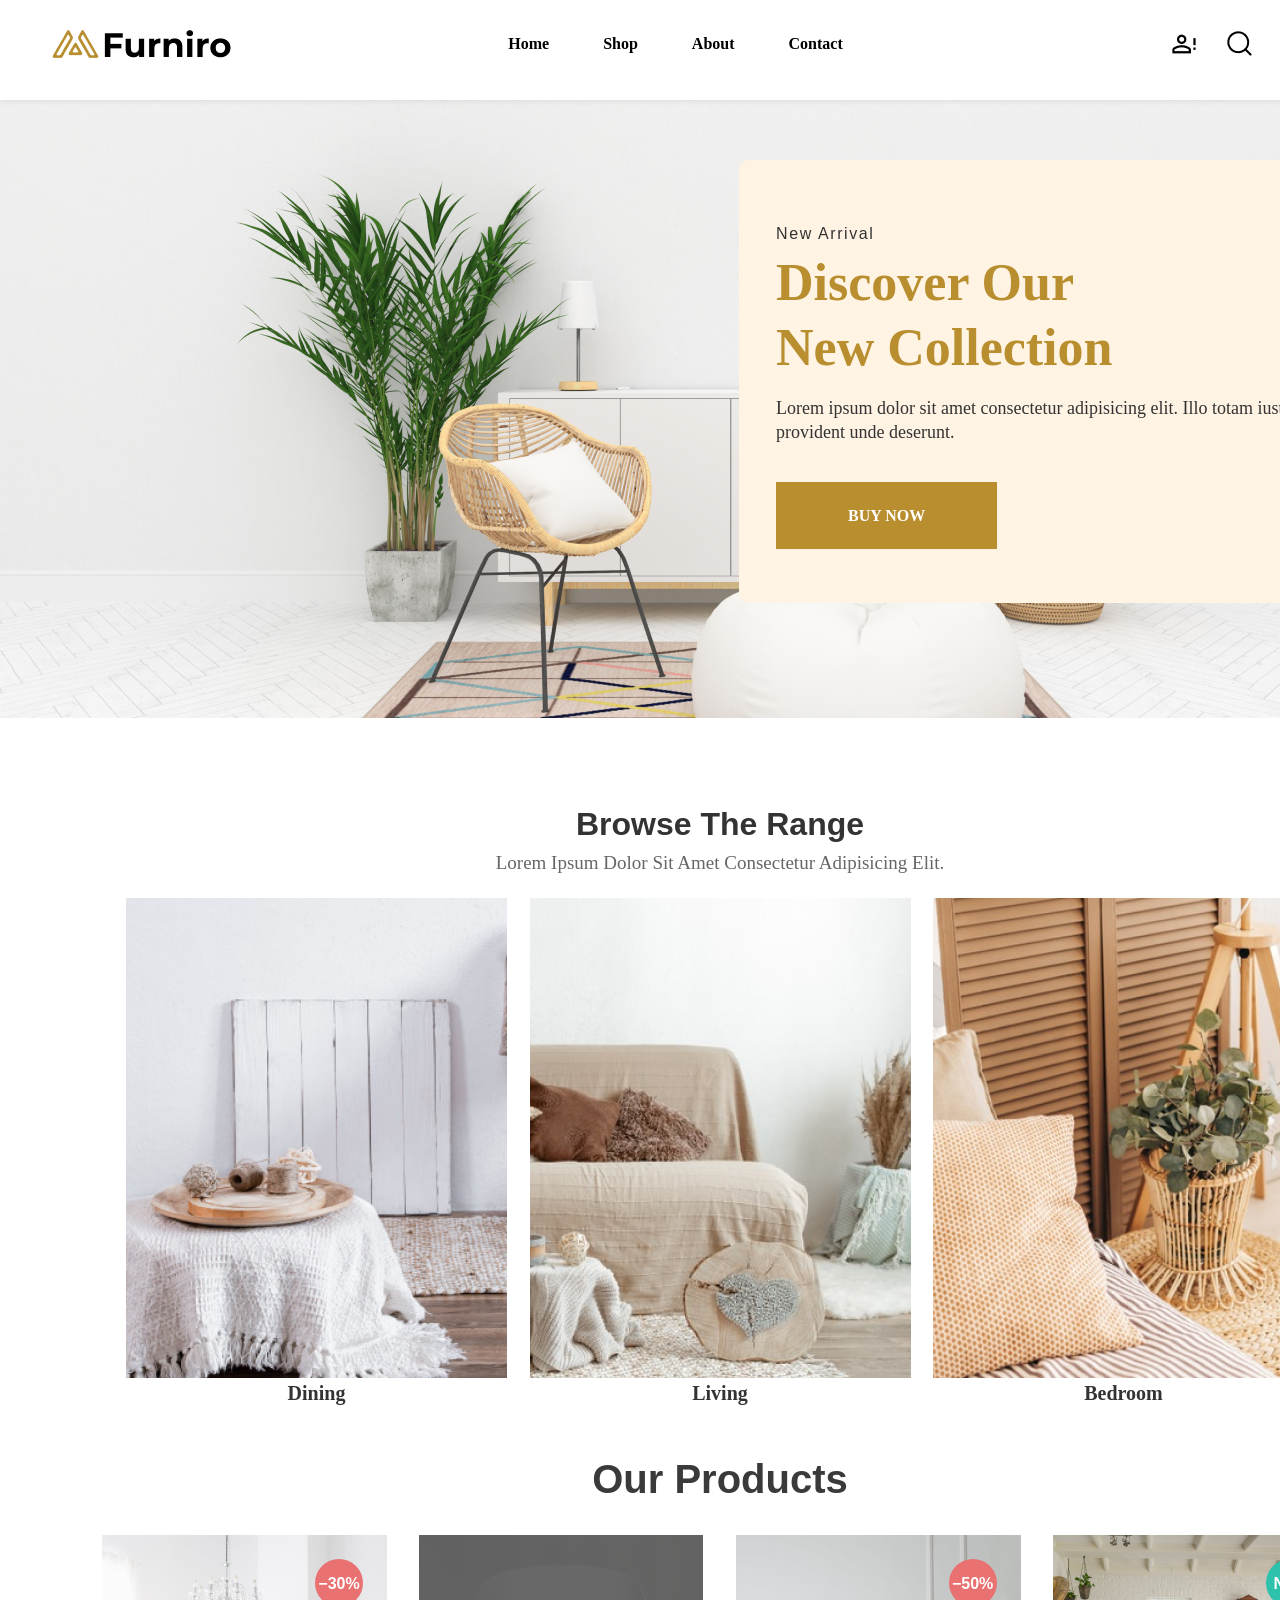
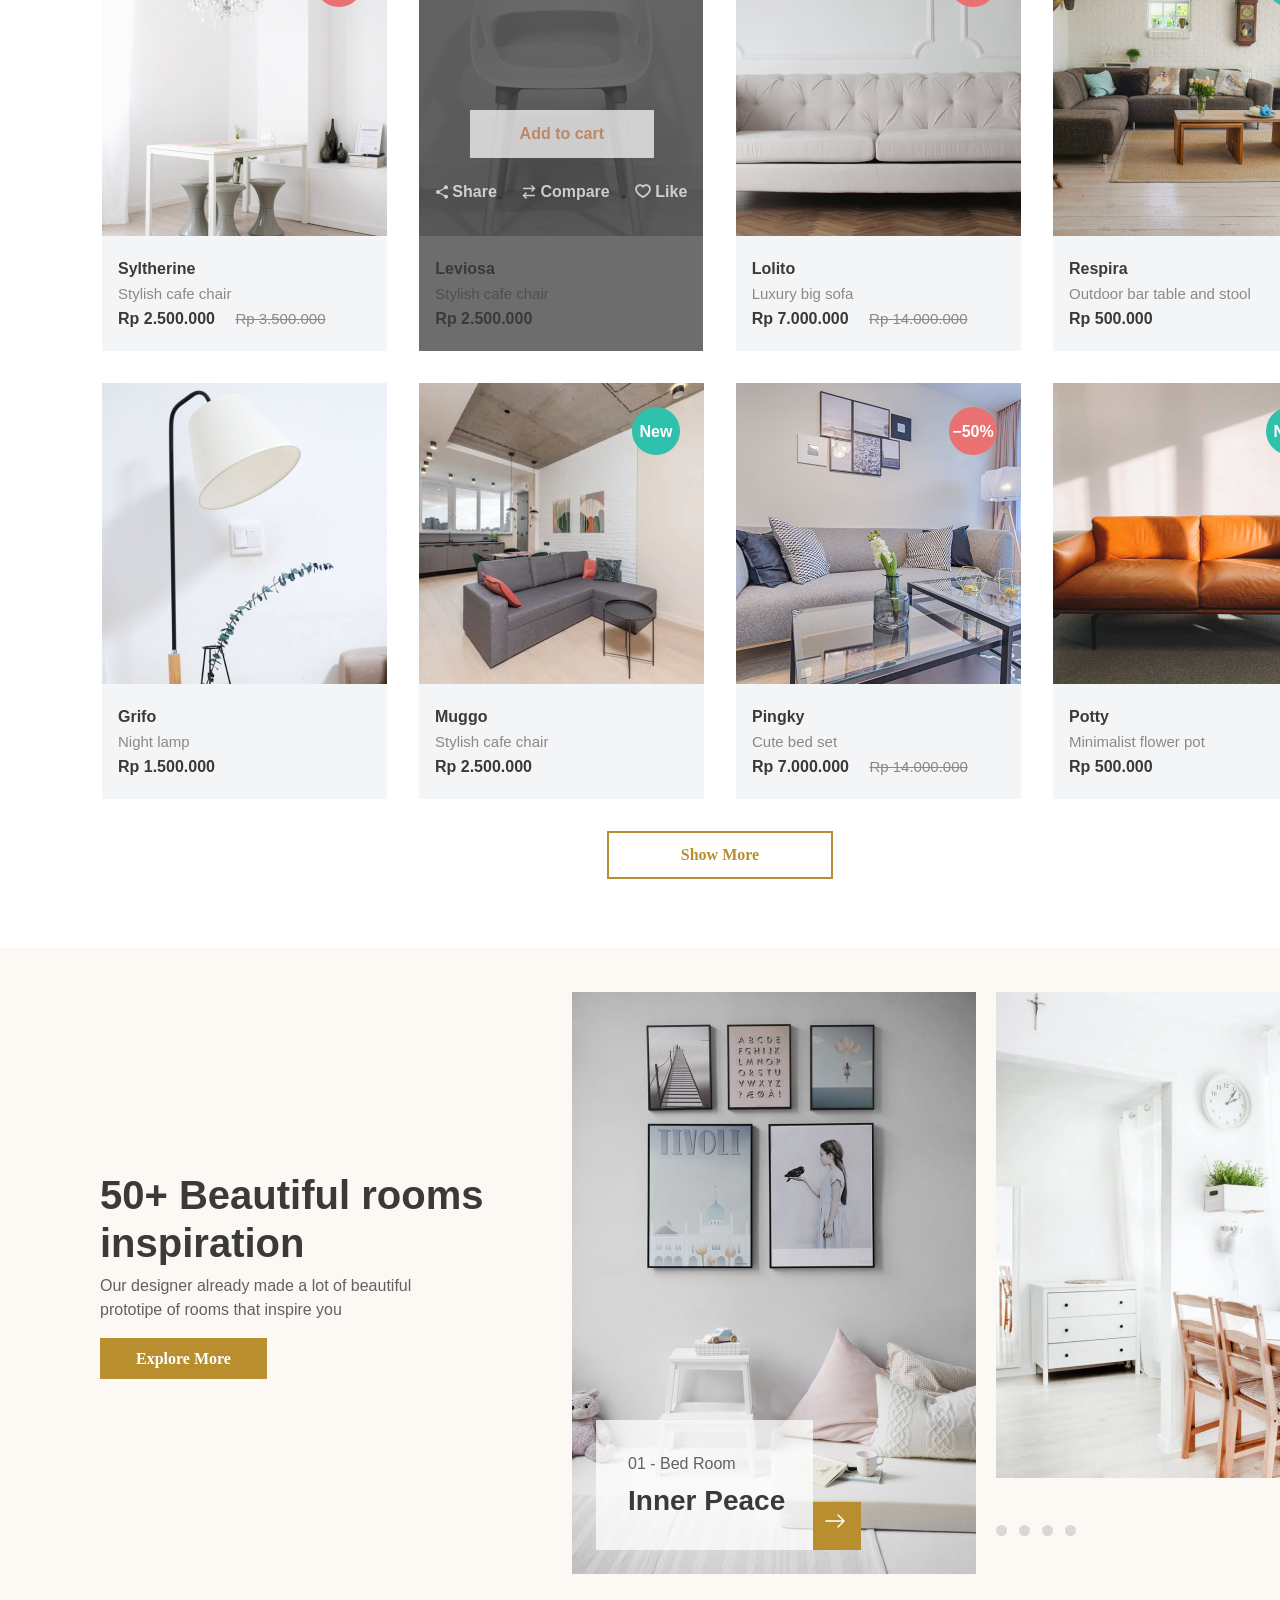
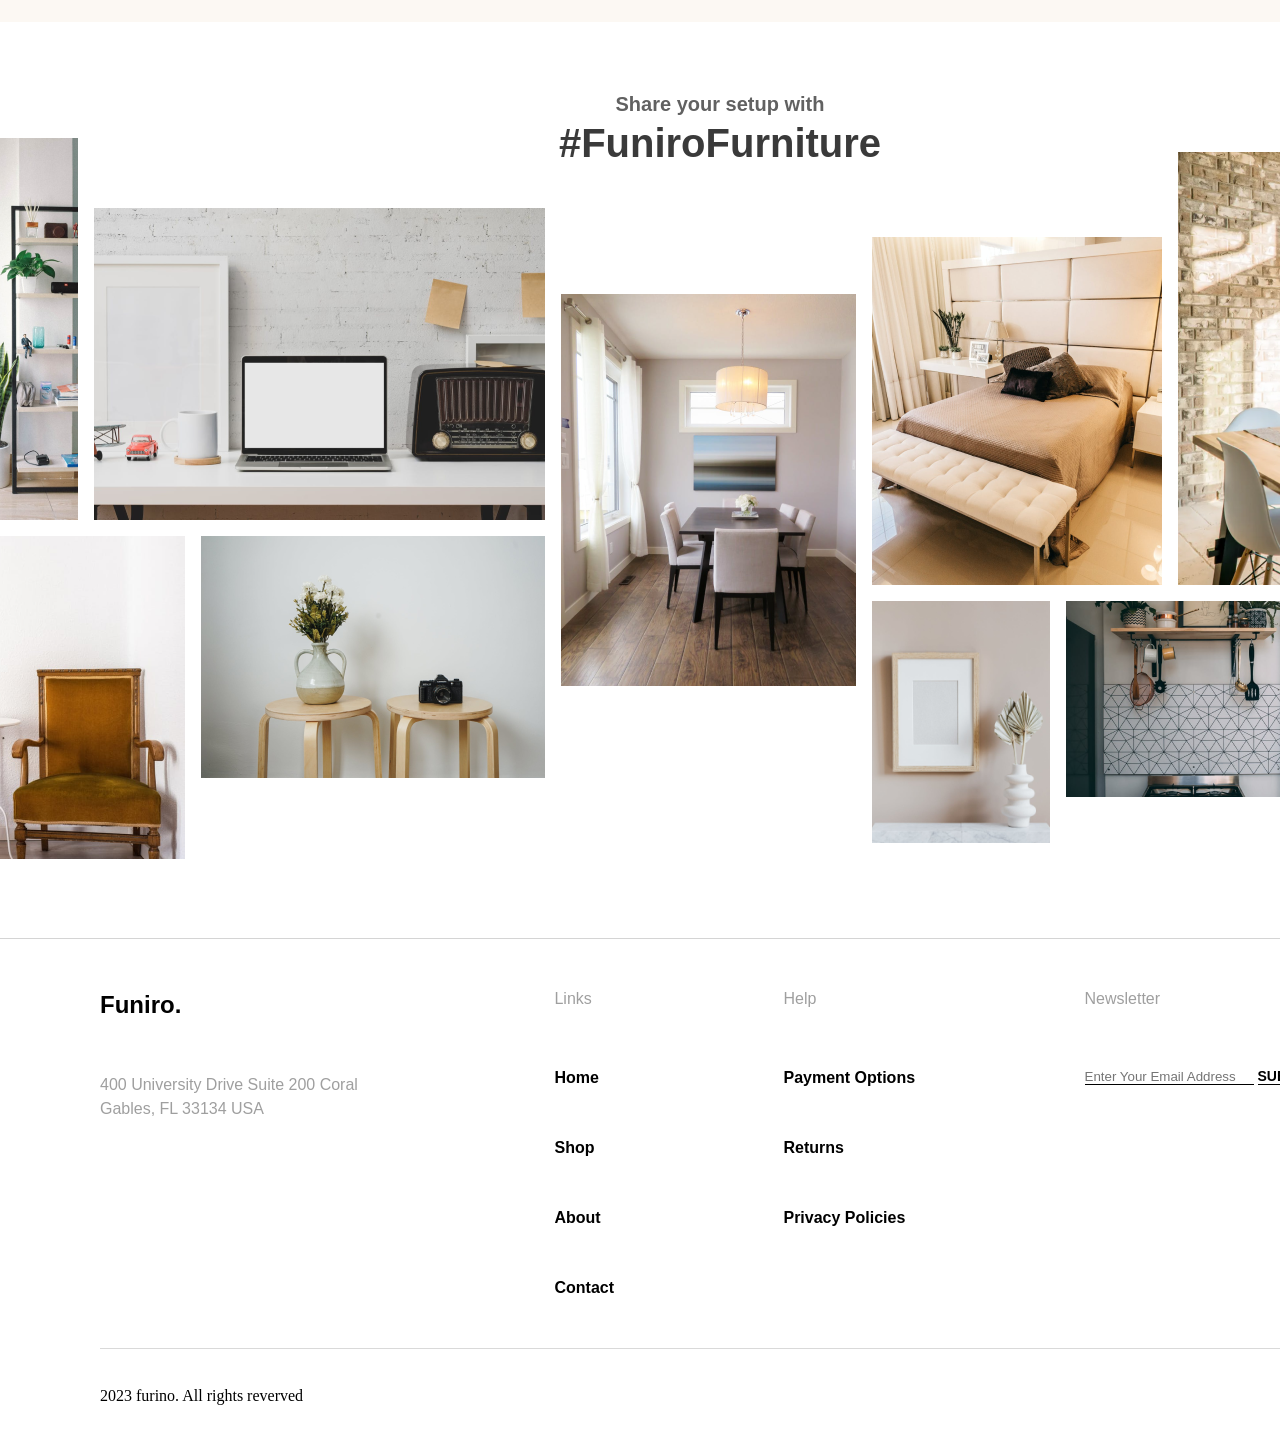
<file: index.html>
<!DOCTYPE html>
<html lang="en">
<head>
    <meta charset="UTF-8">
    <meta name="viewport" content="width=device-width, initial-scale=1.0">
    <title>landingpage</title>
    <link rel="stylesheet" href="hp.css">
</head>
<body>
    <div class="container">
        <div class="mainpage">
        <nav class="navigation">
            <div class="navbox">
                <div class="navleft">
                <img style="position: relative; top: 2px;" src="./images/Meubel House_Logos-05.png" alt="" >
                <img src="./images/SkinClinic.png" alt="">
                </div>
                <div class="linksnav">
                <a href="#">Home</a>
                <a href="#">Shop</a>
                <a href="#">About</a>
                <a href="#">Contact</a>
                </div>
                <div class="navright">
                    <img src="./images/mdi_account-alert-outline.png" alt="">
                    <img src="./images/akar-icons_search.png" alt="">
                    <img src="./images/akar-icons_heart.png" alt="">
                    <img src="./images/ant-design_shopping-cart-outlined.png" alt="">
                </div>
            </div>
        </nav>
        <section class="sect1">
            <div class="sectbox">
                <h3>New Arrival</h3>
                <h1>Discover Our <br> New Collection</h1>
                <p>Lorem ipsum dolor sit amet consectetur adipisicing elit. Illo totam iusto, qui provident unde deserunt.
                </p>
                <a href="#">Buy Now</a>
            </div>
        </section>
        </div>
        <section class="sect2">
            <div class="range">
                <h3>Browse the range</h3>
                <p>Lorem ipsum dolor sit amet consectetur adipisicing elit.</p>
            </div>
            <div class="Brange">
                <div><img src="./images/image 106.png" alt=""> <p>Dining</p> </div>
                <div><img src="./images/image 100.png" alt=""> <p>Living</p> </div>
                <div><img src="./images/image 101.png" alt=""> <p>Bedroom</p> </div>
            </div>
        </section>
        <section class="sect3">
            <div class="products">
                <h2>our products</h2>
            </div>
            <div class="p1">
                <div class="tagp"> <div class="discount-img"> <img src="./images/image 1.png" alt="" > 
                <p class="discount-circle"><span id="descC">&minus;30&percnt;</span></p></div> 
                <div class="textp"><p>Syltherine <br> <span id="desc">Stylish cafe chair</span></p>
                <p>Rp 2.500.000 <span id="desc2">Rp 3.500.000</span></p></div> </div>
                <div class="tagp"><img src="./images/image 2.png" alt=""> 
                <div class="leviosa">
                    <div class="levibtn"><button><a href="#">Add to cart</a></button></div>
                    <div class="levi">
                    <div style="display: inline;"><img src="./images/Vector.png" alt=""> <p>Share</p></div>
                    <div><img src="./images/Vector (1).png" alt=""> <p>Compare</p></div>
                    <div><img src="./images/Vector (2).png" alt=""> <p>Like</p></div>
                    </div>
                </div>
                <div class="textp"><p>Leviosa <br> <span id="desc">Stylish cafe chair</span></p>
                <div class="overflow"></div>
                <p>Rp 2.500.000 </p></div></div>
                <div class="tagp"> <div class="discount-img"><img src="./images/image 3.png" alt=""> <p class="discount-circle"><span id="descC">&minus;50&percnt;</span></p></div>
                <div class="textp"><p>Lolito <br> <span id="desc">Luxury big sofa</span></p>
                <p>Rp 7.000.000 <span id="desc2">Rp 14.000.000</span></p></div></div>
                <div class="tagp"> <div class="discount-img"><img src="./images/image 4.png" alt=""> <p class="new-circle"><span class="descC">New</span></p></div>
                <div class="textp"><p>Respira <br> <span id="desc">Outdoor bar table and stool</span></p>
                <p>Rp 500.000</p></div></div>
            </div>

            <div class="p2">
                <div class="tagp"> <img src="./images/image 9.png" alt="" >
                <div class="textp"><p>Grifo <br> <span id="desc">Night lamp</span></p>
                <p>Rp 1.500.000 </p> </div></div>
                <div class="tagp"> <div class="discount-img"><img src="./images/image 6.png" alt=""> <p class="new-circle"><span class="descC">New</span></p> </div>
                <div class="textp"><p>Muggo <br> <span id="desc">Stylish cafe chair</span></p>
                <p>Rp 2.500.000 </p></div></div>
                <div class="tagp"> <div class="discount-img"><img src="./images/image 7.png" alt="">  <p class="discount-circle"><span id="descC">&minus;50&percnt;</span></p></div>
                <div class="textp"><p>Pingky <br> <span id="desc">Cute bed set</span></p>
                <p>Rp 7.000.000 <span id="desc2">Rp 14.000.000</span></p></div></div>
                <div class="tagp"> <div class="discount-img"><img src="./images/image 8.png" alt=""> <p class="new-circle"><span class="descC">New</span></p> </div>
                <div class="textp"><p>Potty <br> <span id="desc">Minimalist flower pot</span></p>
                <p>Rp 500.000</p></div></div>
            </div>
            <div class="showmore"><a href="#">show more</a></div> 
        </section>
        <section class="sect4">
            <div class="inspo">
            <div class="room">
                <h2>50+ Beautiful rooms 
inspiration</h2>
                <p>Our designer already made a lot of beautiful <br>prototipe of rooms that inspire you
                </p>
                <a href="#">Explore More</a>
            </div>
            <div class="aRoom"><img src="./images/Rectangle 24.png" alt="">
            <div class="room1">
                <p >01 - Bed Room</p>
                <h2>Inner Peace</h2>
            </div>
            <div class="vect1"><a href="#"><img src="./images/Vector 1.png" alt=""></a></div>
            </div>
            <div class="bRoom"><img src="./images/Rectangle 25.png" alt="">
            <div class="radio"><input style="" type="radio" name="" id="">
            <input type="radio" name="" id="">
            <input type="radio" name="" id="">
            <input type="radio" name="" id=""></div>
            <div class="vect2"><a href="#"><img src="./images/Right 24px.png" alt=""></a></div>
            </div>
            <div class="cRoom">
            <img src="./images/Rectangle 26 (1).png" alt="">
            </div>
            </div>
        </section>
        <section class="sect5">
            <div class="future">
                <div class="share">
                <p>Share your setup with</p>
                <h2>#FuniroFurniture</h2>
                </div>
               <div class="desmain">
                <div class="des1">
                    <img class="one" src="./images/Rectangle 36.png" alt="">
                    <img class="two" src="./images/Rectangle 38.png" alt="">
                    <img class="three" src="./images/Rectangle 40.png" alt="">
                    <img class="four" src="./images/Rectangle 43.png" alt="">
                    <img class="five" src="./images/Rectangle 45.png" alt="">
                </div>
                <div class="des2">
                    <img class="six" src="./images/Rectangle 37.png" alt="">
                    <img class="seven" src="./images/Rectangle 39.png" alt="">
                    <img class="eight" src="./images/Rectangle 41.png" alt="">
                    <img class="nine" src="./images/Rectangle 44.png" alt="">
                </div>
               </div> 
            </div>
        </section>
        <footer class="footer">
            <div class="footcontain">
                <div class="footrow">
                <div class="foot1">
                <h3>Funiro.</h3>    
                <p>400 University Drive Suite 200 Coral Gables, FL 33134 USA</p>
                </div> 
                <div class="foot2">
                <p>Links</p>
                <a href="#">Home</a>
                <a href="#">Shop</a>
                <a href="#">About</a>
                <a href="#">Contact</a>
                </div>
                <div class="foot3">
                <p>Help</p>
                <a href="#">Payment Options</a>
                <a href="#">Returns</a>
                <a href="#">Privacy Policies</a>
                </div>
                <div class="foot4">
                <p>Newsletter</p>
                <input type="email" placeholder="Enter Your Email Address" name="" id="">
                <button style="background-color: inherit; border: none;" type="submit"><label for="email"> <span class="sub">SUBSCRIBE</span></button></label>
                </div>
                </div>

                <div class="footbottom">
                <p>2023 furino. All rights reverved</p>
                </div>
            </div>
        </footer>
    </div>
</body>
</html>
</file>
<file: hp.css>
* {
  margin: 0;
  padding: 0;
  box-sizing: border-box;
}

.container {
  padding: 0;
  width: 1440px;
}

.mainpage {
  position: relative;
  width: 100%;
  height: 800px;
  background-image: url(./images/scandinavian-interior-mockup-wall-decal-background\ 1.png);
  background-size: contain;
  background-repeat: no-repeat;
}

.navigation {
  background-color: #fff;
  box-shadow: 0 0 7px 0 #ced3da;
  padding: 25px 50px;
  height: 100px;
}

.navbox {
  position: relative;
  display: flex;
  justify-content: space-between;
  align-items: center;
}

/* .navleft, .navbox, .linksnav, .navright, .sectbox h3, .sectbox h1, .sectbox p, .sectbox a, .sect2, .range, .Brange, .Brange div, .Brange div img, .p1 div p{
    border: 2px solid;
} */

.linksnav a {
  text-decoration: none;
  color: black;
  font-size: 16px;
  font-weight: bolder;
  line-height: 24px;
  margin-right: 50px;
  font-family: "Times New Roman", Times, serif;
}

.navright img {
  /* border: 2px solid; */
  justify-content: center;
  margin-right: 24px;
  position: relative;
  top: 2px;
}

.sect1 {
  position: absolute;
  border: transparent;
  background-color: #fff3e3;
  width: 643px;
  height: 443px;
  top: 160px;
  left: 739px;
  border-radius: 10px;
}

.sectbox {
  padding: 62px 39px 43px 37px;
}

.sectbox h3 {
  color: #333333;
  font-size: 16px;
  font-weight: 500;
  font-family: "Franklin Gothic Medium", "Arial Narrow", Arial, sans-serif;
  line-height: 24px;
  letter-spacing: 0.1em;
}

.sectbox h1 {
  font-size: 52px;
  font-weight: 700;
  font-family: "Times New Roman", Times, serif;
  line-height: 65px;
  color: #b88e2f;
  margin: 4px 0px 16px 0px;
}

.sectbox p {
  font-size: 18px;
  font-weight: 500;
  text-align: left;
  font-family: "Times New Roman", Times, serif;
  line-height: 24px;
  color: #333333;
  margin-bottom: 60px;
}

.sectbox a {
  text-decoration: none;
  padding: 25px 72px;
  background-color: #b88e2f;
  text-transform: uppercase;
  font-size: 16px;
  font-weight: 700;
  font-family: "Times New Roman", Times, serif;
  line-height: 24px;
  color: #fff;
}

.sect2 {
  margin-left: 126px;
  margin-right: 126px;
  background-color: inherit;
}

.range {
  margin-bottom: 20px;
}

.range h3,
.range p,
.discount-circle,
.new-circle {
  text-align: center;
  align-items: center;
  justify-content: center;
}

.range h3 {
  text-transform: capitalize;
  font-family: "Gill Sans", "Gill Sans MT", Calibri, "Trebuchet MS", sans-serif;
  font-size: 32px;
  line-height: 48px;
  font-weight: 700;
  color: #333333;
}

.range p {
  text-transform: capitalize;
  font-family: "Times New Roman", Times, serif;
  font-size: 19px;
  line-height: 30px;
  font-weight: 400;
  color: #666666;
}

.Brange {
  display: flex;
  position: relative;
  justify-content: space-between;
  gap: 20px;
}

.Brange div p {
  font-size: 20px;
  font-weight: 600;
  color: #333333;
  text-align: center;
}

.sect3 {
  margin-left: 102px;
  margin-right: 102px;
  margin-top: 50px;
}

.products {
  margin-bottom: 32px;
}

.products h2 {
  text-transform: capitalize;
  font-size: 40px;
  font-weight: 700;
  line-height: 48px;
  text-align: center;
  font-family: "Gill Sans", "Gill Sans MT", Calibri, "Trebuchet MS", sans-serif;
  color: #3a3a3a;
}

.p1,
.p2 {
  display: flex;
  justify-content: space-between;
  gap: 32px;
}

.p1 .tagp {
  position: relative;
  display: inline-block;
  background-color: #f4f5f7;
}

.textp {
  margin: 16px 30px 20px 16px;
}

.p1 div p {
  /* border: 2px solid; */
  text-align: left;
  font-size: 16px;
  font-family: "Trebuchet MS", "Lucida Sans Unicode", "Lucida Grande",
    "Lucida Sans", Arial, sans-serif;
  line-height: 25px;
  font-weight: 600;
  color: #3a3a3a;
}

.overflow {
  position: absolute;
  top: 0;
  left: 0;
  width: 100%;
  height: 100%;
  background-color: #3a3a3a;
  opacity: 72%;
  pointer-events: none;
}

.leviosa {
  z-index: 1000;
  position: absolute;
  opacity: 72%;
  top: 175px;
  bottom: 175px;
  left: 17px;
  right: 16px;
}

.leviosa div button {
  border: transparent;
  background-color: white;
  padding: 12px 50px;
}

.leviosa .levibtn {
  padding: 0px 25px 24px;
  justify-content: center;
  display: flex;
  align-items: center;
}

.leviosa button a {
  text-decoration: none;
  font-weight: 600;
  font-size: 16px;
  line-height: 24px;
  color: #e89f71;
}

.levi {
  display: flex;
  justify-content: space-between;
  flex-direction: row;
}

.levi div p {
  display: inline;
  position: relative;
  bottom: 2px;
  font-weight: 600;
  font-size: 16px;
  line-height: 24px;
  color: #ffffff;
}

#desc {
  font-size: 15px;
  font-weight: 500;
  color: #898989;
}

#desc2 {
  /* border: 2px solid; */
  margin-left: 16px;
  font-size: 15px;
  font-weight: 400;
  color: #898989;
  text-decoration: line-through;
}

.discount-circle {
  position: absolute;
  top: 24px;
  left: 213px;
  background-color: #e97171;
  border: transparent;
  width: 48px;
  height: 48px;
  border-radius: 50%;
  display: flex;
  padding: 5px 10px;
  font-size: 14px;
  font-weight: bold;
  z-index: 1;
}

#descC {
  color: white;
  align-items: center;
  justify-content: center;
}

.new-circle {
  position: absolute;
  top: 24px;
  left: 213px;
  background-color: #2ec1ac;
  border: transparent;
  width: 48px;
  height: 48px;
  border-radius: 50%;
  display: flex;
  padding: 5px 10px;
  font-size: 14px;
  font-weight: bold;
  z-index: 1;
}

.descC {
  color: white;
  align-items: center;
  justify-content: center;
}

.p2 {
  margin-top: 32px;
}

.p2 .tagp {
  position: relative;
  display: inline-block;
  background-color: #f4f5f7;
}

.p2 div p {
  text-align: left;
  font-size: 16px;
  font-family: "Trebuchet MS", "Lucida Sans Unicode", "Lucida Grande",
    "Lucida Sans", Arial, sans-serif;
  line-height: 25px;
  font-weight: 600;
  color: #3a3a3a;
}

.showmore {
  margin-top: 32px;
  margin-bottom: 69px;
  display: flex;
  justify-content: center;
  align-items: center;
}

.showmore a {
  justify-content: center;
  align-items: center;
  border: 2px solid #b88e2f;
  text-decoration: none;
  padding: 10px 72px;
  background-color: #ffffff;
  text-transform: capitalize;
  font-size: 16px;
  font-weight: 700;
  font-family: "Times New Roman", Times, serif;
  line-height: 24px;
  color: #b88e2f;
}

.inspo {
  background-color: #fcf8f3;
  display: flex;
  justify-content: space-between;
  gap: 20px; /*because of my laptop screen size*/
}

.room {
  /* border: 2px solid; */
  margin: 223px 42px auto 100px;
  width: 422px;
}

.room h2 {
  font-size: 40px;
  font-weight: 700;
  line-height: 48px;
  font-family: "Gill Sans", "Gill Sans MT", Calibri, "Trebuchet MS", sans-serif;
  color: #3a3a3a;
}

.room p {
  width: 368px;
  height: 48px;
  margin: 7px auto 25px 0;
  font-size: 16px;
  font-weight: 500;
  line-height: 24px;
  font-family: "Gill Sans", "Gill Sans MT", Calibri, "Trebuchet MS", sans-serif;
  color: #616161;
  text-align: left;
}

.room a {
  text-decoration: none;
  padding: 12px 36px;
  background-color: #b88e2f;
  text-transform: capitalize;
  font-size: 16px;
  font-weight: 700;
  font-family: "Times New Roman", Times, serif;
  line-height: 24px;
  color: #fff;
}

.aRoom,
.bRoom,
.cRoom {
  margin-top: 44px;
  margin-bottom: 44px;
}

.aRoom {
  position: relative;
}

.room1 {
  width: 217px;
  height: 130px;
  /* border: 2px  solid; */
  position: absolute;
  background-color: #ffffffb8;
  top: 428px;
  right: 163px;
  left: 24px;
  bottom: 24px;
}

.room1 p {
  margin: 32px 43px 8px 32px;
  font-size: 16px;
  line-height: 24px;
  font-weight: 500;
  font-family: "Gill Sans", "Gill Sans MT", Calibri, "Trebuchet MS", sans-serif;
  color: #616161;
}

.room1 h2 {
  margin: 0px 0px 32px 32px;
  font-size: 28px;
  line-height: 33.6px;
  font-weight: 600;
  font-family: "Gill Sans", "Gill Sans MT", Calibri, "Trebuchet MS", sans-serif;
  color: #3a3a3a;
}

.vect1 {
  width: 48px;
  height: 48px;
  /* border: 2px solid; */
  position: absolute;
  top: 510px;
  right: 115px;
  left: 241px;
  bottom: 24px;
  background-color: #b88e2f;
}

.vect1 img {
  margin: 12px;
  display: flex;
  justify-content: center;
  align-items: center;
}

.bRoom {
  position: relative;
}

.radio {
  margin-top: 40px;
}

.radio input[type="radio"] {
  appearance: none;
  -webkit-appearance: none;
  -moz-appearance: none;
  width: 11px;
  height: 11px;
  background-color: #d8d8d8;
  border-radius: 50%;
  outline: none;
  cursor: pointer;
  position: relative;
  margin-right: 8px;
  transition: all 0.3s ease;
}

.radio input[type="radio"]:checked {
  width: 27px;
  height: 27px;
  background-color: #fff;
  border: 1px solid #b88e2f;
}

.radio input[type="radio"]:checked::before {
  content: "";
  align-items: center;
  width: 11px;
  height: 11px;
  background-color: #b88e2f;
  border-radius: 50%;
  cursor: pointer;
  position: absolute;
  top: 50%;
  left: 50%;
  transform: translate(-50%, -50%);
}

.vect2 {
  position: absolute;
  top: 267px;
  left: 345px;
  right: 21px;
  bottom: 171px;
  background-color: rgba(255, 255, 255, 1);
  border: transparent;
  width: 48px;
  height: 48px;
  border-radius: 50%;
  display: flex;
  padding: 12px;
  box-shadow: 0px 4px 14px 1px rgba(0, 0, 0, 0.16);
  z-index: 1;
}
.sect5 {
  margin-top: 67px;
  margin-bottom: 50px;
  /* border: 2px solid; */
}

.share p {
  font-size: 20px;
  font-weight: 600;
  font-family: "Gill Sans", "Gill Sans MT", Calibri, "Trebuchet MS", sans-serif;
  line-height: 30px;
  color: #616161;
  text-align: center;
}

.share h2 {
  font-size: 40px;
  font-weight: 700;
  font-family: "Gill Sans", "Gill Sans MT", Calibri, "Trebuchet MS", sans-serif;
  line-height: 48px;
  color: #3a3a3a;
  text-align: center;
}

.desmain {
  position: relative;
  /* border: 2px solid; */
  height: 721px;
  bottom: 29px;
}

.des1 img,
.des2 img {
  position: absolute;
  display: flex;
}

.des1 .two {
  top: 70px;
  left: 94px;
}

.des1 .three {
  top: 156px;
  left: 561px;
}

.des1 .four {
  top: 99px;
  left: 872px;
}

.des1 .five {
  top: 14px;
  left: 1178px;
}

.des2 .six {
  top: 398px;
}

.des2 .seven {
  top: 398px;
  left: 201px;
}

.des2 .eight {
  top: 463px;
  left: 872px;
}

.des2 .nine {
  top: 463px;
  left: 1066px;
}

.footer {
  /* border: 2px solid; */
  position: relative;
  border-top: 0.2px solid rgba(0, 0, 0, 0.17);
  margin: 0;
}

.footrow {
  display: flex;
  margin-bottom: 48px;
  justify-content: space-between;
}

.footcontain {
  margin: 48px 100px 38px;
  /* border: 2px solid; */
  justify-content: space-between;
}

.foot1 h3 {
  font-size: 24px;
  font-weight: 700;
  font-family: "Gill Sans", "Gill Sans MT", Calibri, "Trebuchet MS", sans-serif;
  line-height: 36px;
  color: #000000;
}

.foot1 p {
  margin-top: 50px;
  width: 285px;
  font-size: 16px;
  font-weight: 400;
  font-family: "Gill Sans", "Gill Sans MT", Calibri, "Trebuchet MS", sans-serif;
  line-height: 24px;
  color: #9f9f9f;
}

.foot2 p,
.foot3 p,
.foot4 p {
  margin-bottom: 55px;
  font-size: 16px;
  font-weight: 500;
  font-family: "Gill Sans", "Gill Sans MT", Calibri, "Trebuchet MS", sans-serif;
  line-height: 24px;
  color: #9f9f9f;
}

.foot2 a,
.foot3 a,
.foot4 a {
  margin-top: 46px;
  text-decoration: none;
  display: block;
  font-size: 16px;
  font-weight: 600;
  font-family: "Gill Sans", "Gill Sans MT", Calibri, "Trebuchet MS", sans-serif;
  line-height: 24px;
  color: #000000;
}

.footrow a:hover {
  text-decoration: underline;
}

.foot4 input {
  border: none;
  border-bottom: 1px solid rgba(0, 0, 0, 1);
}

.sub {
  font-size: 14px;
  line-height: 21px;
  font-weight: 600;
  color: rgba(0, 0, 0, 1);
  border-bottom: 1px solid rgba(0, 0, 0, 1);
}

.footbottom {
  border-top: 1px solid rgba(217, 217, 217, 1);
  margin-bottom: 36px;
}

.footbottom p {
  font-size: 16px;
  line-height: 24px;
  font-weight: 400;
  color: rgba(0, 0, 0, 1);
  margin-top: 35px;
}
</file>
